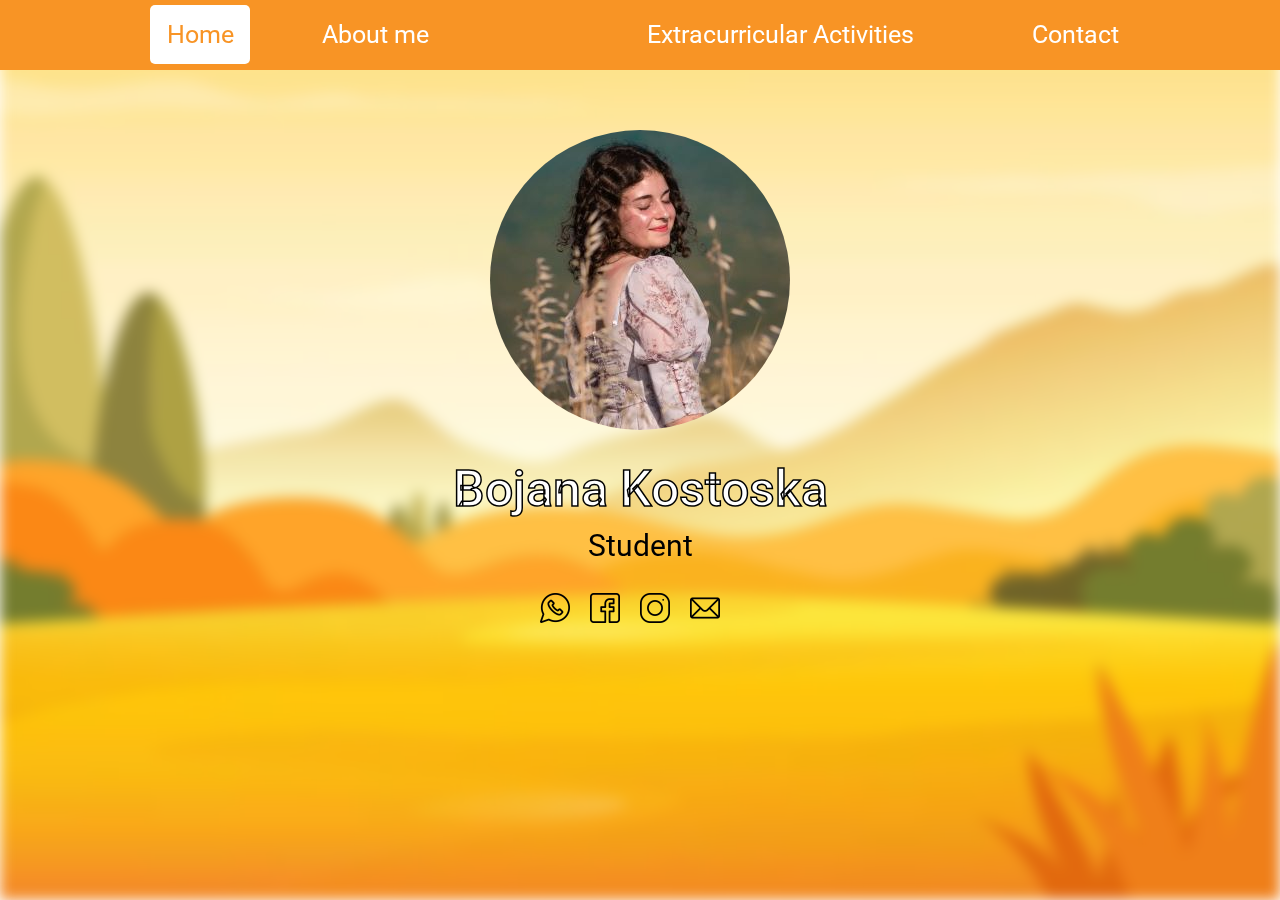
<file: index.html>
<!DOCTYPE html>
<html lang="en">
<head>
    <meta charset="UTF-8">
    <title>Title</title>
    <link rel="stylesheet" href="home.css">
    <link rel="preconnect" href="https://fonts.googleapis.com">
    <link rel="preconnect" href="https://fonts.gstatic.com" crossorigin>
    <link href="https://fonts.googleapis.com/css2?family=Roboto:ital,wght@0,100;0,300;0,400;0,500;0,700;0,900;1,100;1,300;1,400;1,500;1,700;1,900&display=swap" rel="stylesheet">
</head>
<body>
<div class="nav roboto-regular">
   <div >
       <a href="index.html" id="Active">Home</a>
       <a href="aboutMe.html">About me</a>
   </div>
    <div>
        <a href="ea.html">Extracurricular Activities </a>
        <a href="concat.html">Contact</a>
    </div>
</div>
<div class="jas">
</div>
<div class="ime">
<div>
    <p class="roboto-medium">Bojana Kostoska</p>
</div>
    <div>
        <p class="roboto-regular">Student</p>
    </div>
    <div class="logo">
        <a href="https://wa.me/+38976201969"> </a>
        <a href="https://www.facebook.com/profile.php?id=100012554641797&mibextid=ZbWKwL"> </a>
        <a href="https://www.instagram.com/bojana.kostoska?igsh=MTE4cm1mMzE5eGtzMQ=="> </a>
        <a href="mailto:bojanakostoska@gmail.com"> </a>
    </div>
</div>
<!--<footer class="roboto-thin">&copy; 2024, Bojana Kostoska</footer>-->
</body>
</html>
</file>
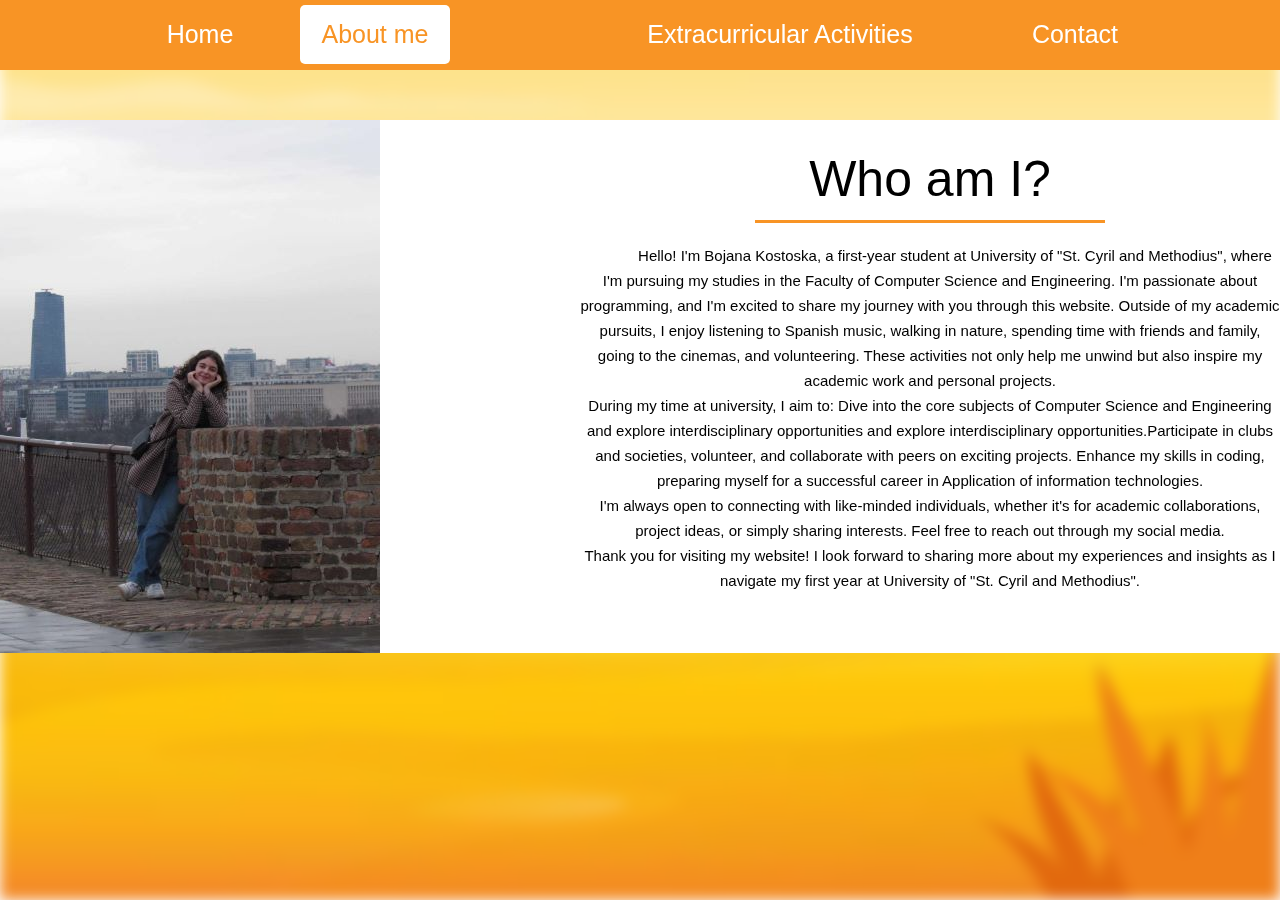
<file: aboutMe.html>
<!DOCTYPE html>
<html lang="en">
<head>
    <meta charset="UTF-8">
    <title>Title</title>
    <link rel="stylesheet" href="home.css">

</head>
<body>
<div class="nav roboto-regular">
    <div>
        <a href="index.html">Home</a>
        <a href="aboutMe.html" id="Active">About me</a>
    </div>
    <div>
        <a href="ea.html">Extracurricular Activities </a>
        <a href="concat.html">Contact</a>
    </div>
</div>
<div class="nesto">
<div class="glavenDel">
</div>
    <div>
        <div class="roboto-medium">Who am I?</div>
        <div class="roboto-thin">
            Hello! I'm Bojana Kostoska, a first-year student at University of "St. Cyril and Methodius", where I'm pursuing my studies in the Faculty of Computer Science and Engineering. I'm passionate about programming, and I'm excited to share my journey with you through this website.
            Outside of my academic pursuits, I enjoy listening to Spanish music, walking in nature, spending time with friends and family, going to the cinemas, and volunteering. These activities not only help me unwind but also inspire my academic work and personal projects.
            <br>
            During my time at university, I aim to: Dive into the core subjects of Computer Science and Engineering and explore interdisciplinary opportunities and explore interdisciplinary opportunities.Participate in clubs and societies, volunteer, and collaborate with peers on exciting projects.
            Enhance my skills in coding, preparing myself for a successful career in Application of information technologies.
            <br>
            I'm always open to connecting with like-minded individuals, whether it's for academic collaborations, project ideas, or simply sharing interests. Feel free to reach out through my social media.
            <br>
            Thank you for visiting my website! I look forward to sharing more about my experiences and insights as I navigate my first year at University of  "St. Cyril and Methodius".
        </div>
    </div>
</div>
</body>
</html>
</file>
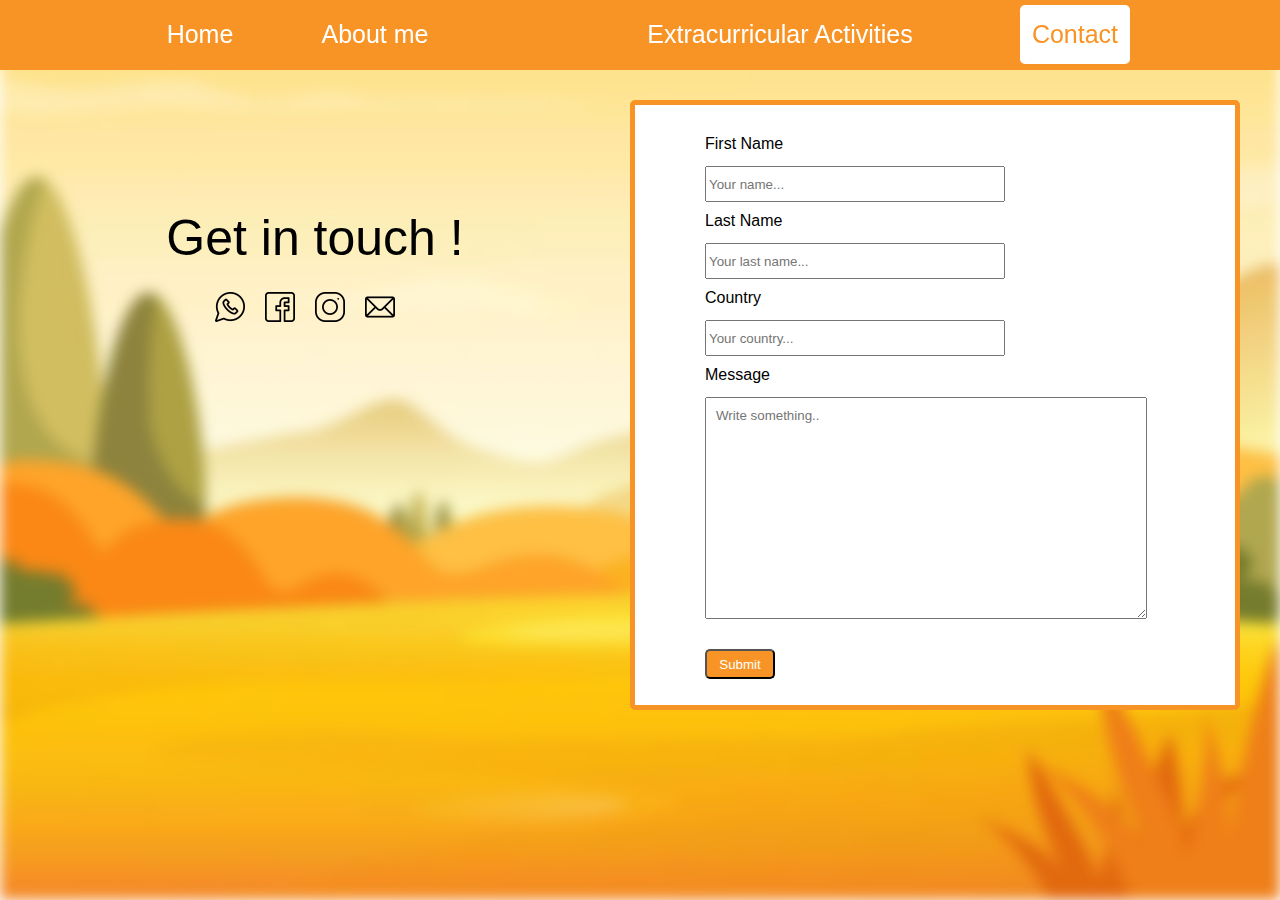
<file: concat.html>
<!DOCTYPE html>
<html lang="en">
<head>
    <meta charset="UTF-8">
    <title>Title</title>
    <link rel="stylesheet" href="home.css">

</head>
<body>
<div class="nav roboto-regular">
    <div>
        <a href="index.html">Home</a>
        <a href="aboutMe.html">About me</a>
    </div>
    <div>
        <a href="ea.html">Extracurricular Activities </a>
        <a href="concat.html"  id="Active">Contact</a>
    </div>
</div>
<div class="vrap">
<div class="tiki roboto-medium">
    <div>Get in touch !</div>
    <div class="logo">
        <a href="https://wa.me/+38976201969"> </a>
        <a href="https://www.facebook.com/profile.php?id=100012554641797&mibextid=ZbWKwL"> </a>
        <a href="https://www.instagram.com/bojana.kostoska?igsh=MTE4cm1mMzE5eGtzMQ=="> </a>
        <a href="mailto:bojanakostoska@gmail.com"> </a>
    </div>
<!--    <img src="sliki/svg.png" height="120" width="120"/>-->
    <div class="mapa">
        <iframe src="https://www.google.com/maps/embed?pb=!1m18!1m12!1m3!1d11860.16353318856!2d21.415330337795762!3d41.99939813350482!2m3!1f0!2f0!3f0!3m2!1i1024!2i768!4f13.1!3m3!1m2!1s0x1354144f5cb1f3e7%3A0xb756b75f1fc5e1c0!2z0KbRgNCy0LXQvdCwINCS0L7QtNCwIDEwLCBTa29wamUgMTAwMA!5e0!3m2!1sen!2smk!4v1718495299080!5m2!1sen!2smk" width="600" height="450" style="border:0;" allowfullscreen="" loading="lazy" referrerpolicy="no-referrer-when-downgrade"></iframe>
    </div>
</div>
<div class="contact roboto-thin">
    <form>
    <label for="fname">First Name</label>
    <input type="text" id="fname" name="firstname" placeholder="Your name...">
    <label for="lname">Last Name</label>
    <input type="text" id="lname" name="lastname" placeholder="Your last name...">
    <label for="lname">Country</label>
    <input type="text" name="coyntry" placeholder="Your country...">
    <label for="subject">Message</label>
    <textarea id="subject" class="roboto-thin" name="subject" placeholder="Write something.." style="height:200px"></textarea>
        <button type="button" class="roboto-thin">Submit</button>
    </form>
</div>
</div>

</body>
</html>
</file>
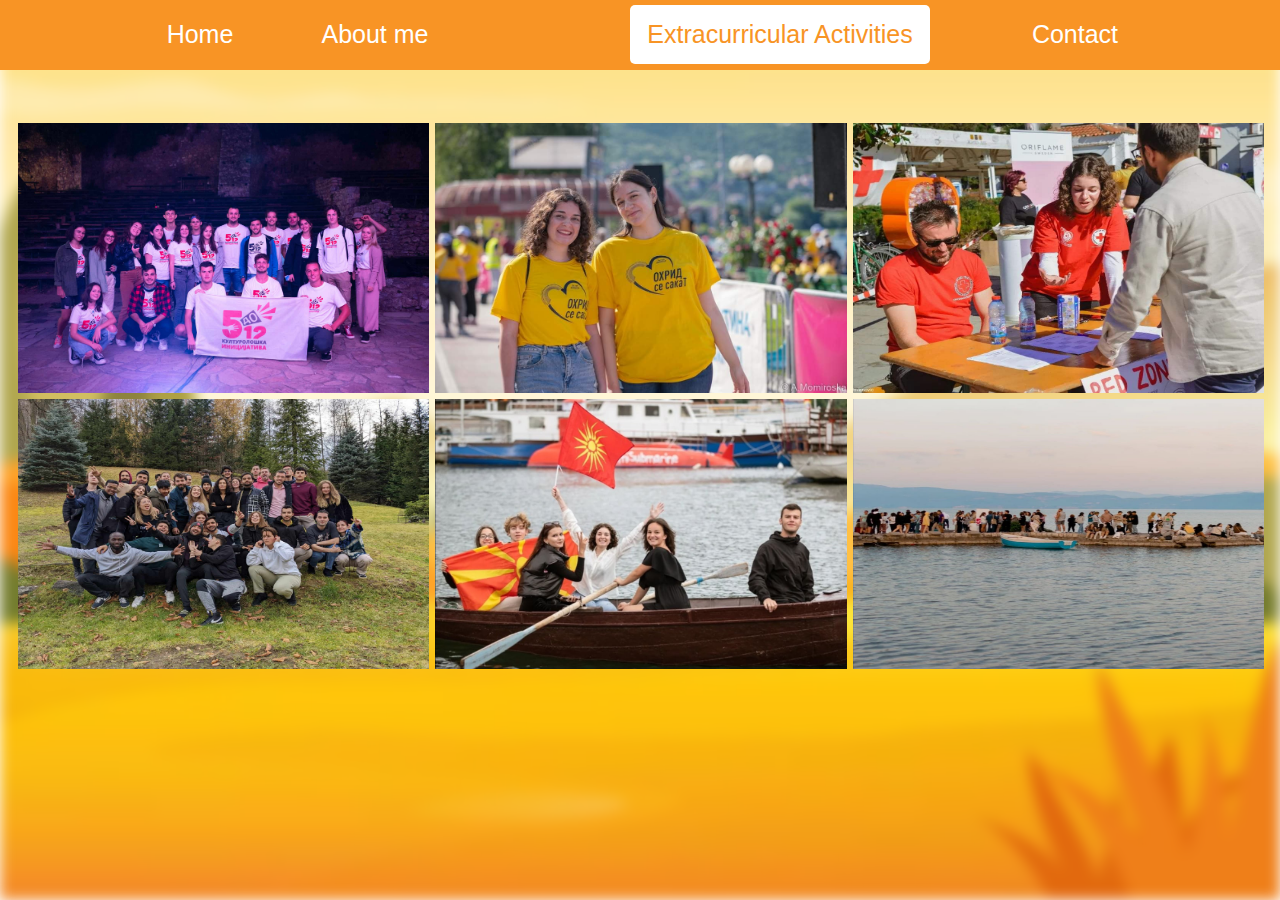
<file: ea.html>
<!DOCTYPE html>
<html lang="en">
<head>
    <meta charset="UTF-8">
    <title>Title</title>
    <link rel="stylesheet" href="home.css">

</head>
<body>
<div class="nav roboto-regular">
    <div>
        <a href="index.html">Home</a>
        <a href="index.html">About me</a>
    </div>
    <div>
        <a href="ea.html" id="Active">Extracurricular Activities </a>
        <a href="concat.html">Contact</a>
    </div>
</div>
<div class="container-all">
    <div class="container">

        <img src="sliki/8cd2e3b7-e8a0-47e3-b20d-cf78016b59d1.jpeg" height="270" width="700"/><span class="title">Volunteer in "Cultural Initiative 5 to 12"</span>
        <span class="text">I am a volunteer in "Cultural Initiative 5 to 12" since 2021. It is an initiative organization that encourages the cultural life of all generations in Ohrid through the organization of various events</span>
    </div>
    <div class="container">

        <img src="sliki/48a62565-e87c-451c-8c86-81919dd801dc.jpeg" height="270" width="700"/><span class="title">Volunteer in Ohrid Running Race</span>
        <span class="text">I have been a part of this important event for my city and country since the beginning of high school</span>
    </div>
    <div class="container">

        <img src="sliki/669ad94d-a10a-4e9b-bd4a-4726c09c0d67.jpeg" height="270" width="700"/><span class="title">Volunteer in the Red Cross</span>
        <span class="text">I started this in 2019 and I am still an active volunteer and educator there</span>
    </div>
    <div class="container">

        <img src="sliki/ad79e747-04f6-42ab-9d28-3a5bcebefb41.jpeg" height="270" width="700"/><span class="title">Erasmus project</span>
        <span class="text">It was a wonderful experience to meet these wonderful people and to be part of the project in Poland</span>
    </div>
    <div class="container">

        <img src="sliki/04ad031f-c344-430c-902e-90815f4c7231.jpeg" height="270" width="700"/><span class="title">Always a part of cultural events</span>
        <span class="text">"Ој, љубов, љубов" or "Oh, love, love" - event with boats and traditional old town music</span>
    </div>
    <div class="container">

        <img src="sliki/e8f9516f-39af-4c3f-bfde-adf9fc703912.jpeg" height="270" width="700"/><span class="title">Friends time</span>

    </div>
</div>
</body>
</html>
</file>
<file: home.css>
/*body{
    font-family: "Sans Serif Collection";
    background: url("file (1)b.jpg") ;
    filter:blur(5px);
    z-index: -1;
}*/
body {
    font-family: "Sans Serif Collection";
    margin: 0;
    padding: 0;
    overflow: hidden;
    height: fit-content;
}

body::before {
    content: '';
    position: fixed;
    top: 0;
    left: 0;
    width: 100%;
    height: 100%;
    background: url("sliki/file (1)b.jpg") no-repeat center center/cover;
    filter: blur(7px);
    z-index: -1;
}
.jas{

    background: url("sliki/jas.jpg") no-repeat;
    border-radius: 50%;
    width: 300px;
    height: 300px;
    margin:auto ;
    margin-top: 60px;
}
.ime{
  display: flex;
    flex-direction: column;
    justify-content: center;
    align-items: center;
    margin-top: -40px;
}
body > div.ime > div:nth-child(1) > p{
    padding-top: 20px;
    font-size: 50px;
    color: white;
    -webkit-text-stroke: 1.5px black;
}
body > div.ime > div:nth-child(2) > p{
    margin-top: -40px;
    font-size: 30px;
    /*color: white;*/
    /*-webkit-text-stroke: 0.5px black;*/
}
.logo{
    display: flex;
    flex-direction: row;
    justify-content: space-between;
}
body > div.ime > div.logo > a:nth-child(1){
    background: url("sliki/whatsapp.png") no-repeat;
    width: 50px;
    height: 50px;
}
body > div.ime > div.logo > a:nth-child(2){
    background: url("sliki/facebook.png") no-repeat;
    width: 50px;
    height: 50px;
}
body > div.ime > div.logo > a:nth-child(3){
    background: url("sliki/instagram.png") no-repeat;
    width: 50px;
    height: 50px;
}
body > div.ime > div.logo > a:nth-child(4){
    background: url("sliki/mail.png") no-repeat;
    width: 50px;
    height: 50px;
}
body > div.nav{

    display: flex;
    flex-direction: row;
    justify-content: space-between;
    height: 60px;
    /*border-radius: 10px;*/
    /*margin-left: 10px;
    margin-right: 10px;*/
    padding-left: 150px;
    padding-right: 150px;
    background-color: #F89425;
    padding-top: 5px;
    padding-bottom: 5px;
}
body > div.nav > div:nth-child(2) > a:nth-child(2){
    display: inline-block;
    height: 44px;
    width: 110px;
    text-align: center;
    padding-top: 15px;
}
body > div.nav > div:nth-child(2) > a:nth-child(2):hover{
    background-color: white;
    color: #F89425;
    border-radius: 5px;
}
body > div.nav > div:nth-child(1) > a:nth-child(2) {
    display: inline-block;
    padding-top: 15px;
    height: 44px;
    width: 150px;
    text-align: center;
}
body > div.nav > div:nth-child(2) > a:nth-child(1){
    display: inline-block;
    padding-top: 15px;
    height: 44px;
    width: 300px;
    text-align: center;
}
body > div.nav > div:nth-child(2) > a:nth-child(1):hover {
    background-color: white;
    color: #F89425;
    border-radius: 5px;
}
body > div.nav > div:nth-child(1) > a:nth-child(1) {
    display: inline-block;
    height: 44px;
    padding-top: 15px;
    width: 100px;
    text-align: center;
}
body > div.nav > div:nth-child(1) > a:nth-child(1):hover {
    background-color: white;
    color: #F89425;
    border-radius: 5px;
}
body > div.nav > div:nth-child(1) > a:nth-child(2):hover {
    background-color: white;
    color: #F89425;
    border-radius: 5px;
}
#Active:active {
    background-color: white;
    color: #F89425;
    border-radius: 5px;
}
body > div.nav > div:nth-child(1){
    display: flex;
    flex-direction: row;
    width: 300px;
    font-size: 25px;
    height: 30px;
    justify-content: space-between;
    margin-right: 25px;
}
body > div.nav > div:nth-child(2){
    display: flex;
    flex-direction: row;
    width: 500px;
    font-size: 25px;
    height: 30px;
    justify-content: space-between;
    margin-left: 25px;
}
a{
    text-decoration: none;
}
footer{
    height: 100px;
}
.nesto{
    margin-top: 50px;
    background-color: white;
    width: 100%;
    height: 533px;
    display: flex;
    flex-direction: row;
}
.glavenDel{
   background: url("sliki/jas.2.jpg") right no-repeat;
    width: 400px;
    height: 533px;
}
body > div.nesto > div:nth-child(2){
    display: flex;
    justify-content: center;
    flex-direction: column;
    align-items: center;
}
body > div.nesto > div:nth-child(2) > div:nth-child(1){
    font-size: 50px;
}
body > div.nesto > div:nth-child(2) > div:nth-child(2){
    text-align: center;
    width: 700px;
    line-height: 25px;
    text-indent: 50px;
    font-size: 15px;
}
body > div.nesto > div:nth-child(2){
    margin-left: 200px;
    margin-bottom: 30px;
}
/*#Active:hover{*/
/*    background-color: white;*/
/*    color: #F89425;*/
/*}*/


/* GALLERY*/
h1{
    text-align: center;
    color:white;
}
.container-all{
    width: fit-content;
    margin-top: 50px;
    margin-left: 15px;
    height: auto;
}
.container{
    width: calc(33% - 6px);
    overflow:hidden;
    height: fit-content;
    margin:3px;
    padding: 0;
    display:block;
    position:relative;
    float:left;
}
img{
    width: 100%;
    transition-duration: .3s;
    max-width: 100%;
    display:block;
    overflow:hidden;
    cursor:pointer;
}
.title{
    position:absolute;
    display:block;
    cursor:pointer;
    top: 35%;
    display: none;
    left: 50%;
    margin-right: -50%;
    transform: translate(-50%, -50%);
    font-weight: bold;
    font-size: 1.6em;
    text-shadow: 1px 5px 10px black;
    transition-duration: .3s;
}
.text{
    position:absolute;
    top: 70%;
    cursor:pointer;
    max-width: 80%;
    text-align:center;
    left: 50%;
    text-shadow: 1px 5px 10px black;
    font-size: 1em;
    display:none;
    margin-right: -50%;
    transition-duration: .3s;
    transform: translate(-50%, -50%)
}
.container:hover img{
    transform: scale(1.2);
    transition-duration: .3s;
    filter: grayscale(50%);
    opacity: .7;
}
.container:hover span{
    color:white;
    display: block;
    transition-duration: .3s;
    line-height: 15px;
}
@media only screen and (max-width: 900px) {
    .container {
        width: calc(50% - 6px);
    }
}
@media only screen and (max-width: 400px) {
    .container {
        width: 100%;
    }
}
.tiki{
    justify-content: center;
    height: 100%;
    display: flex;
    flex-direction: column;
    align-items: center;

}
/*.tiki > img{*/
/*    height: 120px;*/
/*    width: 120px;*/
/*}*/
.tiki > div{
    font-size: 50px;
}
form{
    display: flex;
    flex-direction: column;
    width: 300px;
    height: 700px;
    padding-top: 20px;
    padding-left: 70px;
}
#fname, #lname, body > div.contact > form > input[type=text]:nth-child(6),
body > div.vrap > div.contact > form > input[type=text]:nth-child(6){
    height: 30px;
}
#subject{
    width: 420px;
}
body > div.contact > form > label:nth-child(1), body > div.contact > form > label:nth-child(3),
body > div.contact > form > label:nth-child(5),
body > div.contact > form > label:nth-child(7){
    font-size: 20px;
}
.contact{
    background-color: white;
    width: 600px;
    align-items: center;
    border:solid #F89425 5px;
    height: 600px;
    margin-left: 20px;
    border-radius: 5px;
}
.mapa{
    border-radius: 5px;
    width: 550px;

    display: flex;
}
.mapa > iframe{
    width: 400px;
    height: 200px;
    padding: 30px 70px;
}
#Active{
    background-color: white;
    color: #F89425;
    border-radius: 5px;
}
.vrap{
    margin: auto;
    width: 1200px;
    display: flex;
    flex-direction: row;
    justify-content: space-between;
    align-items: center;
    height: 700px;
    margin-top: -15px;
}
button{
    border-radius: 5px;
    background-color: #F89425;
    color: white;
    width: 70px;
    height: 30px;
    margin-top: 30px;
}
button:hover{
    cursor: pointer;

}
 div.logo > a:nth-child(1){
    background: url("sliki/whatsapp.png") no-repeat;
    width: 50px;
    height: 50px;
}
div.logo > a:nth-child(2){
    background: url("sliki/facebook.png") no-repeat;
    width: 50px;
    height: 50px;
}
div.logo > a:nth-child(3){
    background: url("sliki/instagram.png") no-repeat;
    width: 50px;
    height: 50px;
}
div.logo > a:nth-child(4){
    background: url("sliki/mail.png") no-repeat;
    width: 50px;
    height: 50px;
}
body > div.nesto > div:nth-child(2) > div:nth-child(1){
    border-bottom: solid #F89425 3px;
    height: 70px;
    width: 350px;
    text-align: center;
}
body > div.nesto > div:nth-child(2) > div:nth-child(2){
    padding-top: 20px;
}
body > div.nav > div:nth-child(1) > a{
    color:white;
}
body > div.nav > div:nth-child(2) > a{
    color:white;

}
.roboto-thin {
    font-family: "Roboto", sans-serif;
    font-weight: 100;
    font-style: normal;
}

.roboto-light {
    font-family: "Roboto", sans-serif;
    font-weight: 300;
    font-style: normal;
}

.roboto-regular {
    font-family: "Roboto", sans-serif;
    font-weight: 400;
    font-style: normal;
}

.roboto-medium {
    font-family: "Roboto", sans-serif;
    font-weight: 500;
    font-style: normal;
}

.roboto-bold {
    font-family: "Roboto", sans-serif;
    font-weight: 700;
    font-style: normal;
}

.roboto-black {
    font-family: "Roboto", sans-serif;
    font-weight: 900;
    font-style: normal;
}

.roboto-thin-italic {
    font-family: "Roboto", sans-serif;
    font-weight: 100;
    font-style: italic;
}

.roboto-light-italic {
    font-family: "Roboto", sans-serif;
    font-weight: 300;
    font-style: italic;
}

.roboto-regular-italic {
    font-family: "Roboto", sans-serif;
    font-weight: 400;
    font-style: italic;
}

.roboto-medium-italic {
    font-family: "Roboto", sans-serif;
    font-weight: 500;
    font-style: italic;
}

.roboto-bold-italic {
    font-family: "Roboto", sans-serif;
    font-weight: 700;
    font-style: italic;
}

.roboto-black-italic {
    font-family: "Roboto", sans-serif;
    font-weight: 900;
    font-style: italic;
}
body > div.vrap > div.contact.roboto-thin > form > label:nth-child(1),
body > div.vrap > div.contact.roboto-thin > form > label:nth-child(3),
body > div.vrap > div.contact.roboto-thin > form > label:nth-child(5),
body > div.vrap > div.contact.roboto-thin > form > label:nth-child(7){
    height: 30px;
    padding-top: 10px;
    padding-bottom: 1px;
}
#subject{
    padding: 10px;
}
body > div.vrap > div.tiki.roboto-medium > div:nth-child(1){
    margin-bottom: 25px;
}
footer{
    height: 30px;

}
</file>
